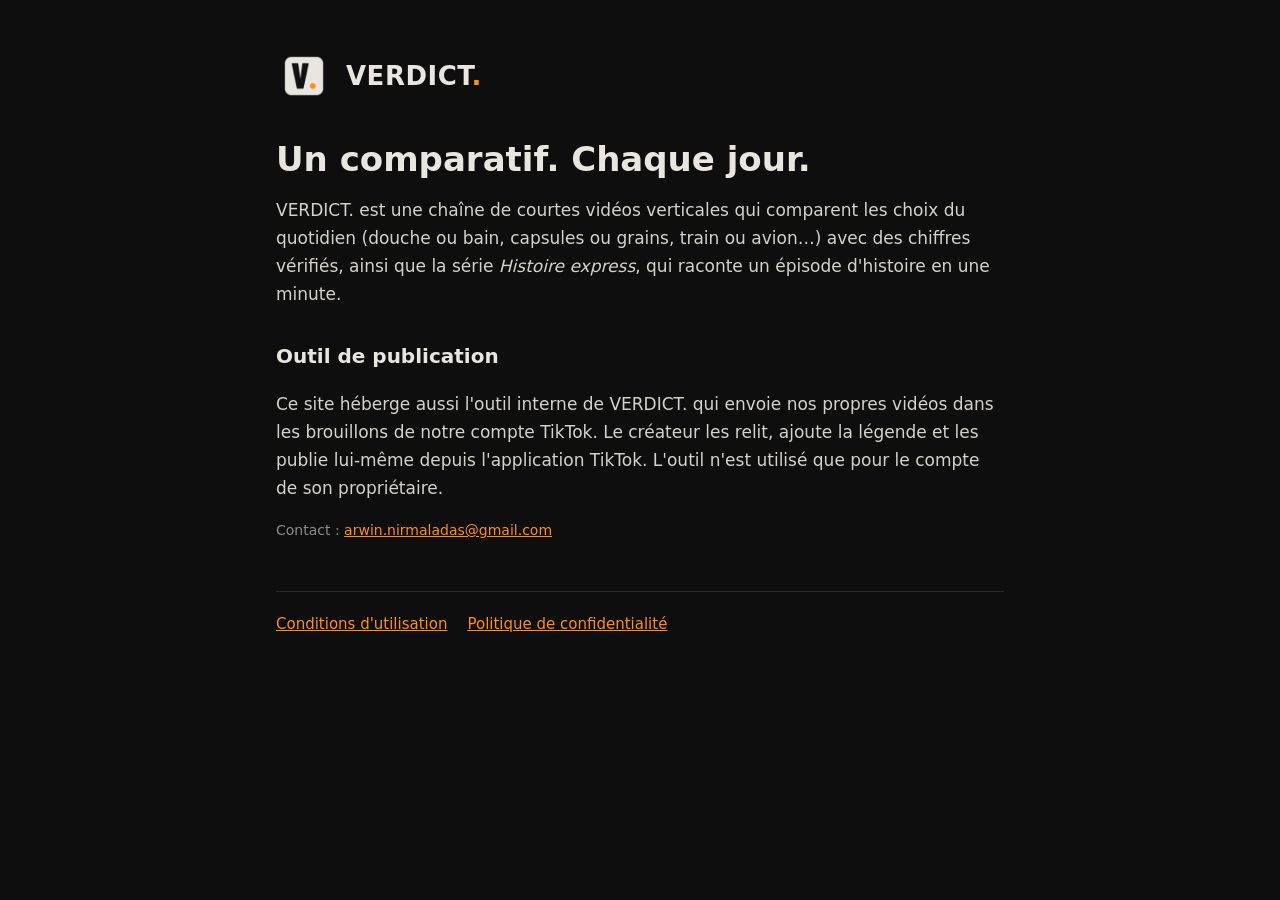
<file: index.html>
<!doctype html>
<html lang="fr">
<head>
<meta charset="utf-8">
<meta name="viewport" content="width=device-width, initial-scale=1">
<title>VERDICT. — comparatifs du quotidien</title>
<meta name="description" content="VERDICT. publie de courtes vidéos qui comparent les choix du quotidien, chiffres à l'appui.">
<link rel="icon" href="favicon.png">
<link rel="stylesheet" href="style.css">
</head>
<body>
<main>
  <header><img src="icon.png" alt="Logo VERDICT."><a href="./">VERDICT<span>.</span></a></header>
  <h1>Un comparatif. Chaque jour.</h1>
  <p>VERDICT. est une chaîne de courtes vidéos verticales qui comparent les choix du quotidien (douche ou bain, capsules ou grains, train ou avion…) avec des chiffres vérifiés, ainsi que la série <em>Histoire express</em>, qui raconte un épisode d'histoire en une minute.</p>
  <h2>Outil de publication</h2>
  <p>Ce site héberge aussi l'outil interne de VERDICT. qui envoie nos propres vidéos dans les brouillons de notre compte TikTok. Le créateur les relit, ajoute la légende et les publie lui-même depuis l'application TikTok. L'outil n'est utilisé que pour le compte de son propriétaire.</p>
  <p class="mut">Contact : <a href="mailto:arwin.nirmaladas@gmail.com">arwin.nirmaladas@gmail.com</a></p>
  <nav><a href="terms.html">Conditions d'utilisation</a><a href="privacy.html">Politique de confidentialité</a></nav>
</main>
</body>
</html>
</file>
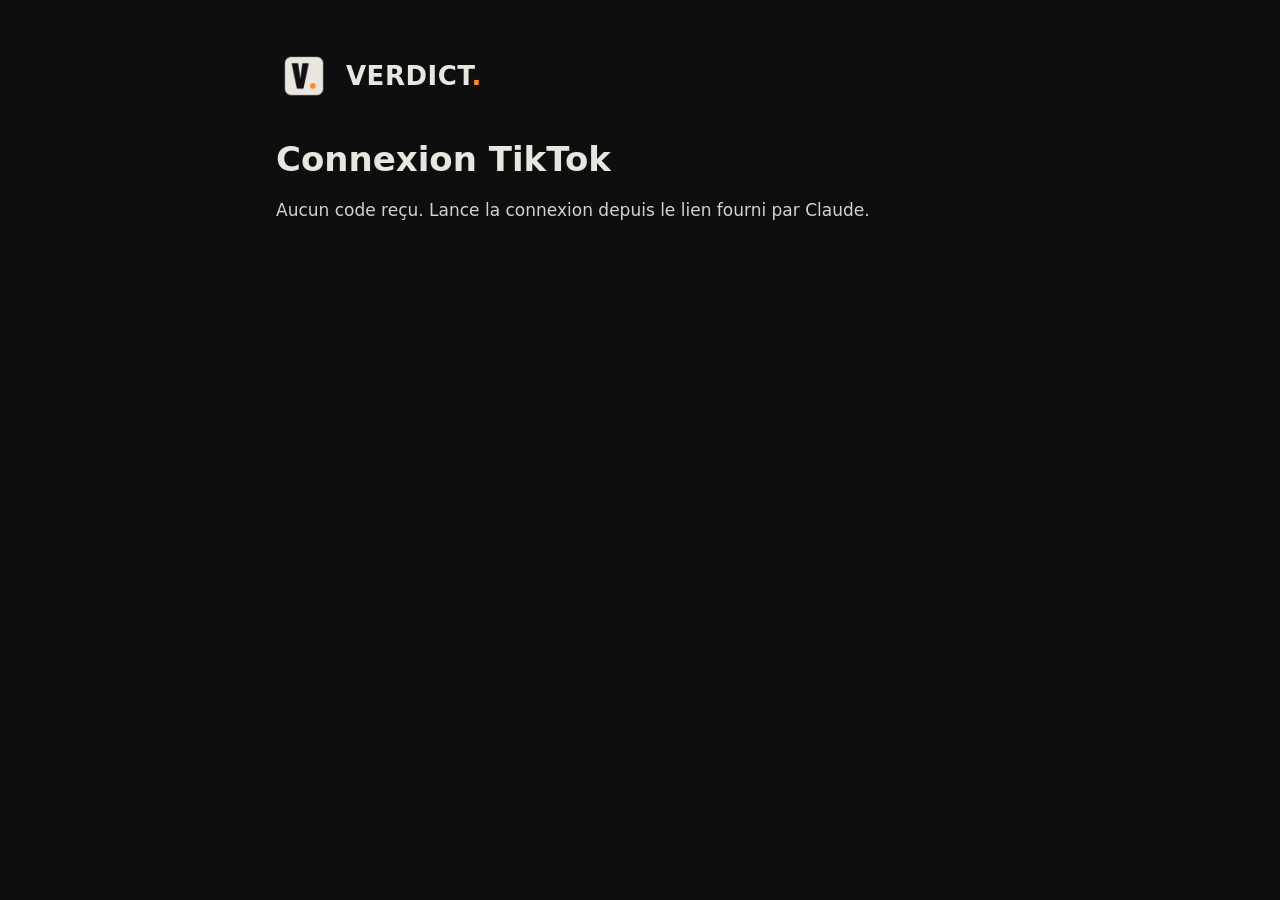
<file: callback.html>
<!doctype html>
<html lang="fr">
<head>
<meta charset="utf-8">
<meta name="viewport" content="width=device-width, initial-scale=1">
<meta name="robots" content="noindex">
<title>Connexion TikTok — VERDICT.</title>
<link rel="icon" href="favicon.png">
<link rel="stylesheet" href="style.css">
</head>
<body>
<main>
  <header><img src="icon.png" alt="Logo VERDICT."><a href="./">VERDICT<span>.</span></a></header>
  <h1 id="t">Connexion TikTok</h1>
  <p id="msg">Lecture de la réponse de TikTok…</p>
  <div class="box" id="box" hidden><span id="code" class="code"></span></div>
  <p><button id="copy" hidden>Copier le code</button></p>
  <p class="mut" id="hint" hidden>Ce code expire au bout de quelques minutes. Envoie-le tout de suite dans la conversation avec Claude, qui finira la connexion.</p>
</main>
<script>
  const q = new URLSearchParams(location.search);
  const code = q.get('code'), err = q.get('error'), desc = q.get('error_description');
  const msg = document.getElementById('msg');
  if (code) {
    document.getElementById('t').textContent = 'Autorisation reçue ✔';
    msg.textContent = 'Voici ton code d’autorisation :';
    document.getElementById('code').textContent = code;
    ['box', 'copy', 'hint'].forEach(id => document.getElementById(id).hidden = false);
    document.getElementById('copy').onclick = () => {
      navigator.clipboard.writeText(code).then(() => { document.getElementById('copy').textContent = 'Copié ✔'; }, () => {});
    };
  } else if (err) {
    document.getElementById('t').textContent = 'Autorisation refusée';
    msg.textContent = 'TikTok a renvoyé : ' + err + (desc ? ' — ' + desc : '');
  } else {
    msg.textContent = 'Aucun code reçu. Lance la connexion depuis le lien fourni par Claude.';
  }
</script>
</body>
</html>
</file>
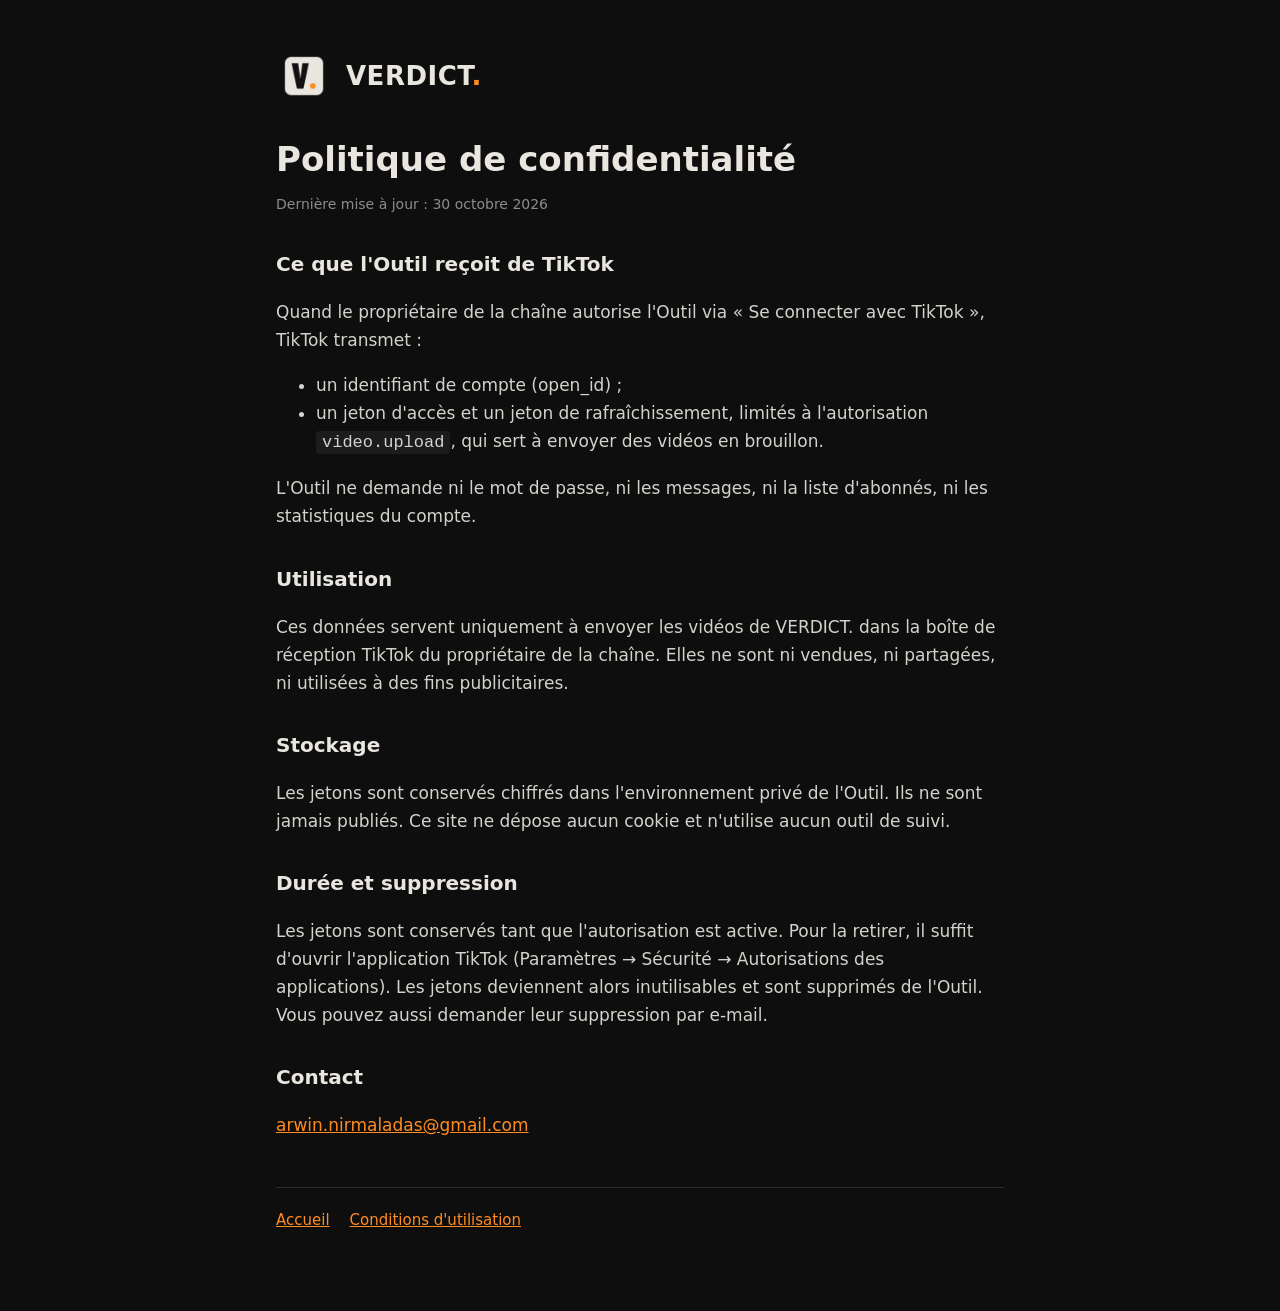
<file: privacy.html>
<!doctype html>
<html lang="fr">
<head>
<meta charset="utf-8">
<meta name="viewport" content="width=device-width, initial-scale=1">
<title>Politique de confidentialité — VERDICT.</title>
<link rel="icon" href="favicon.png">
<link rel="stylesheet" href="style.css">
</head>
<body>
<main>
  <header><img src="icon.png" alt="Logo VERDICT."><a href="./">VERDICT<span>.</span></a></header>
  <h1>Politique de confidentialité</h1>
  <p class="mut">Dernière mise à jour : 30 octobre 2026</p>

  <h2>Ce que l'Outil reçoit de TikTok</h2>
  <p>Quand le propriétaire de la chaîne autorise l'Outil via « Se connecter avec TikTok », TikTok transmet :</p>
  <ul>
    <li>un identifiant de compte (open_id) ;</li>
    <li>un jeton d'accès et un jeton de rafraîchissement, limités à l'autorisation <code>video.upload</code>, qui sert à envoyer des vidéos en brouillon.</li>
  </ul>
  <p>L'Outil ne demande ni le mot de passe, ni les messages, ni la liste d'abonnés, ni les statistiques du compte.</p>

  <h2>Utilisation</h2>
  <p>Ces données servent uniquement à envoyer les vidéos de VERDICT. dans la boîte de réception TikTok du propriétaire de la chaîne. Elles ne sont ni vendues, ni partagées, ni utilisées à des fins publicitaires.</p>

  <h2>Stockage</h2>
  <p>Les jetons sont conservés chiffrés dans l'environnement privé de l'Outil. Ils ne sont jamais publiés. Ce site ne dépose aucun cookie et n'utilise aucun outil de suivi.</p>

  <h2>Durée et suppression</h2>
  <p>Les jetons sont conservés tant que l'autorisation est active. Pour la retirer, il suffit d'ouvrir l'application TikTok (Paramètres → Sécurité → Autorisations des applications). Les jetons deviennent alors inutilisables et sont supprimés de l'Outil. Vous pouvez aussi demander leur suppression par e-mail.</p>

  <h2>Contact</h2>
  <p><a href="mailto:arwin.nirmaladas@gmail.com">arwin.nirmaladas@gmail.com</a></p>

  <nav><a href="./">Accueil</a><a href="terms.html">Conditions d'utilisation</a></nav>
</main>
</body>
</html>
</file>
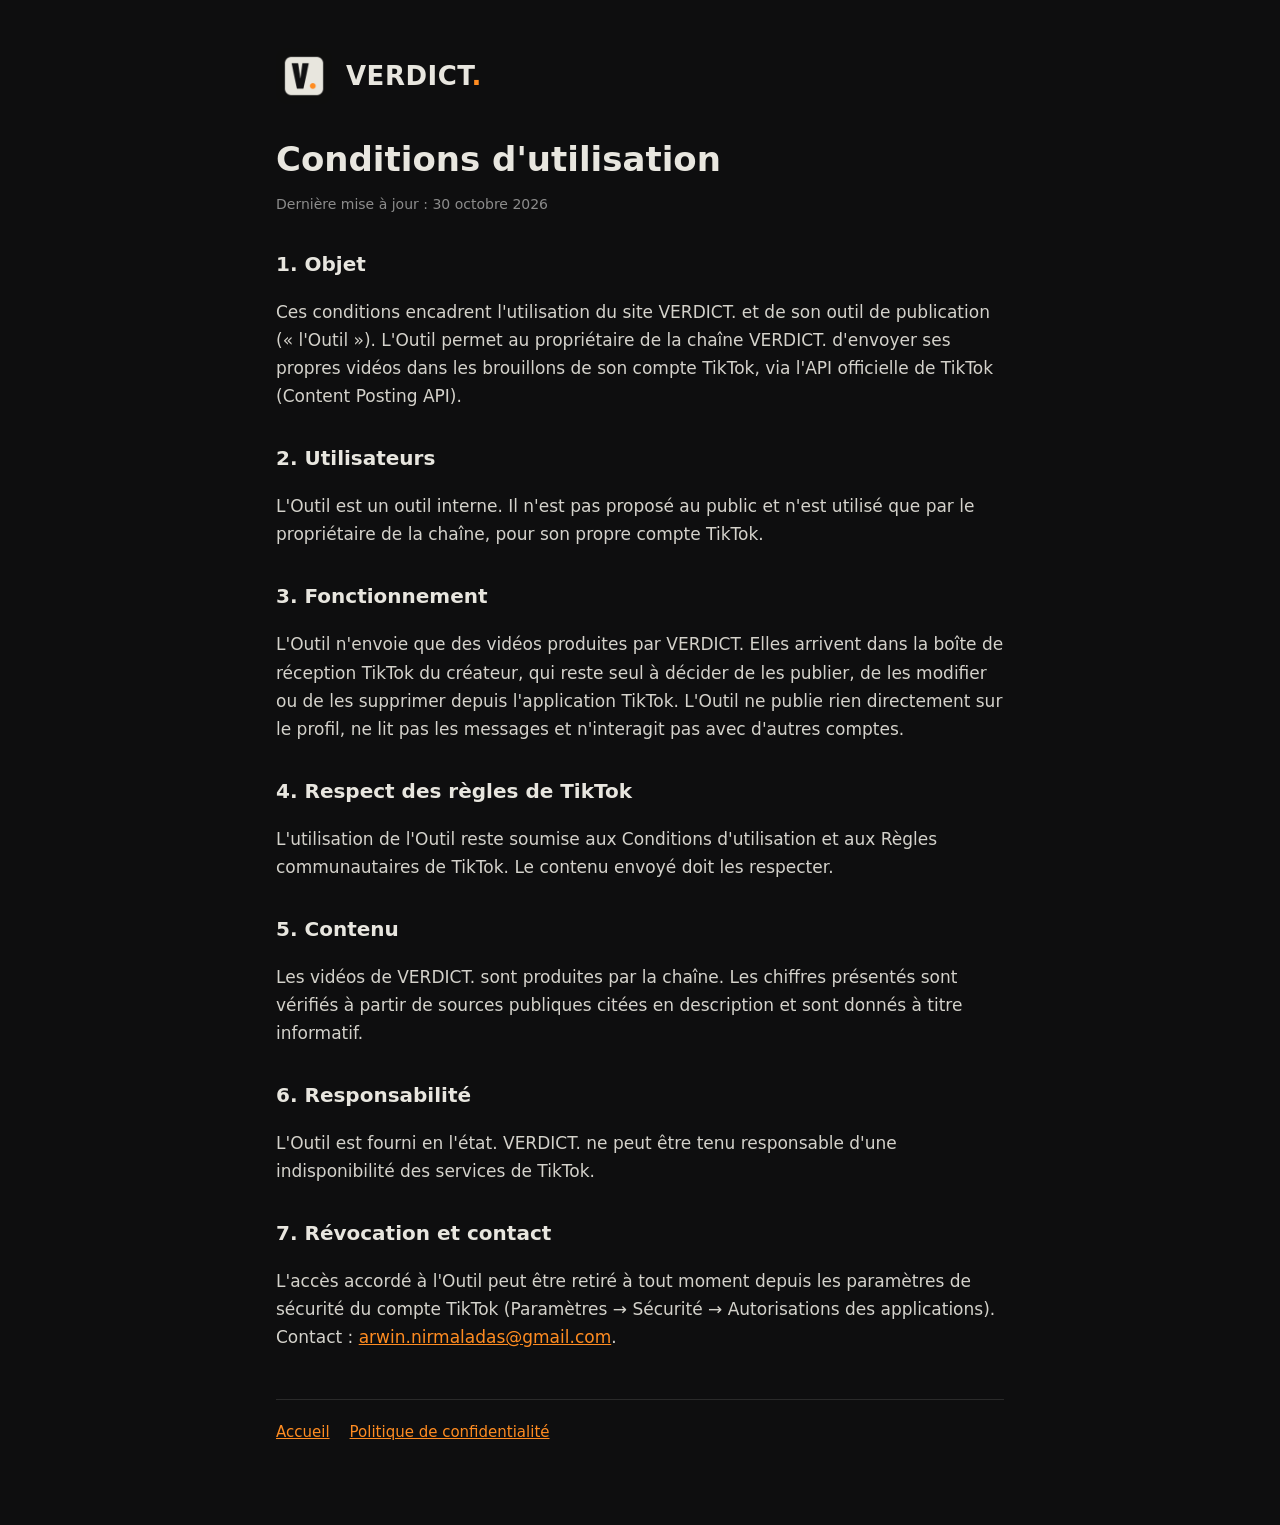
<file: terms.html>
<!doctype html>
<html lang="fr">
<head>
<meta charset="utf-8">
<meta name="viewport" content="width=device-width, initial-scale=1">
<title>Conditions d'utilisation — VERDICT.</title>
<link rel="icon" href="favicon.png">
<link rel="stylesheet" href="style.css">
</head>
<body>
<main>
  <header><img src="icon.png" alt="Logo VERDICT."><a href="./">VERDICT<span>.</span></a></header>
  <h1>Conditions d'utilisation</h1>
  <p class="mut">Dernière mise à jour : 30 octobre 2026</p>

  <h2>1. Objet</h2>
  <p>Ces conditions encadrent l'utilisation du site VERDICT. et de son outil de publication (« l'Outil »). L'Outil permet au propriétaire de la chaîne VERDICT. d'envoyer ses propres vidéos dans les brouillons de son compte TikTok, via l'API officielle de TikTok (Content Posting API).</p>

  <h2>2. Utilisateurs</h2>
  <p>L'Outil est un outil interne. Il n'est pas proposé au public et n'est utilisé que par le propriétaire de la chaîne, pour son propre compte TikTok.</p>

  <h2>3. Fonctionnement</h2>
  <p>L'Outil n'envoie que des vidéos produites par VERDICT. Elles arrivent dans la boîte de réception TikTok du créateur, qui reste seul à décider de les publier, de les modifier ou de les supprimer depuis l'application TikTok. L'Outil ne publie rien directement sur le profil, ne lit pas les messages et n'interagit pas avec d'autres comptes.</p>

  <h2>4. Respect des règles de TikTok</h2>
  <p>L'utilisation de l'Outil reste soumise aux Conditions d'utilisation et aux Règles communautaires de TikTok. Le contenu envoyé doit les respecter.</p>

  <h2>5. Contenu</h2>
  <p>Les vidéos de VERDICT. sont produites par la chaîne. Les chiffres présentés sont vérifiés à partir de sources publiques citées en description et sont donnés à titre informatif.</p>

  <h2>6. Responsabilité</h2>
  <p>L'Outil est fourni en l'état. VERDICT. ne peut être tenu responsable d'une indisponibilité des services de TikTok.</p>

  <h2>7. Révocation et contact</h2>
  <p>L'accès accordé à l'Outil peut être retiré à tout moment depuis les paramètres de sécurité du compte TikTok (Paramètres → Sécurité → Autorisations des applications). Contact : <a href="mailto:arwin.nirmaladas@gmail.com">arwin.nirmaladas@gmail.com</a>.</p>

  <nav><a href="./">Accueil</a><a href="privacy.html">Politique de confidentialité</a></nav>
</main>
</body>
</html>
</file>
<file: style.css>
:root { --bg: #0e0e0f; --ink: #e8e6df; --mut: #8c8c8c; --acc: #ff8c21; }
* { box-sizing: border-box; }
body { margin: 0; background: var(--bg); color: var(--ink); font: 17px/1.65 system-ui, -apple-system, "Segoe UI", Roboto, sans-serif; }
main { max-width: 760px; margin: 0 auto; padding: 48px 16px 80px; }
header { display: flex; align-items: center; gap: 14px; margin-bottom: 36px; }
header img { width: 56px; height: 56px; border-radius: 12px; }
header a { color: var(--ink); text-decoration: none; font-weight: 800; font-size: 26px; letter-spacing: .5px; }
header a span { color: var(--acc); }
h1 { font-size: 34px; line-height: 1.15; margin: 0 0 8px; }
h2 { font-size: 20px; margin: 32px 0 6px; }
p, li { color: #d4d2cb; }
a { color: var(--acc); }
.mut { color: var(--mut); font-size: 14px; }
nav { margin-top: 48px; padding-top: 20px; border-top: 1px solid #2a2a2a; display: flex; gap: 20px; flex-wrap: wrap; font-size: 15px; }
code, .code { font-family: ui-monospace, Menlo, Consolas, monospace; background: #1c1c1e; padding: 2px 6px; border-radius: 4px; }
.box { background: #1a1a1c; border: 1px solid #2c2c2e; border-radius: 12px; padding: 20px; margin: 20px 0; word-break: break-all; }
button { background: var(--acc); color: #111; border: 0; border-radius: 8px; padding: 10px 18px; font-weight: 700; font-size: 16px; cursor: pointer; }
</file>
